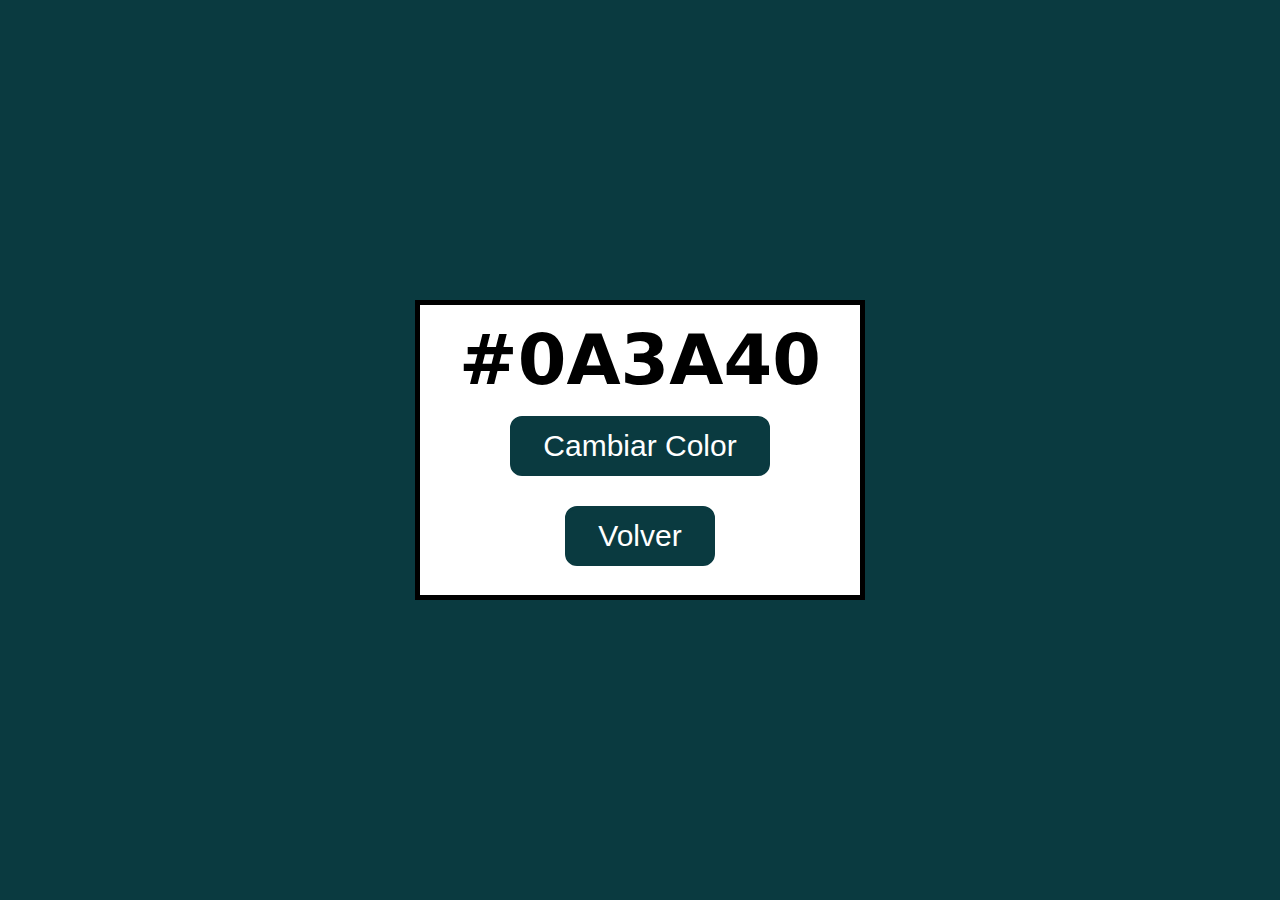
<file: color-hex-aleatorio/index.html>
<!DOCTYPE html>
<html lang="en">

<head>
	<meta charset="UTF-8">
	<meta name="viewport" content="width=device-width, initial-scale=1.0">
	<link rel="stylesheet" href="styles.css">
	<link rel="icon" type="image/png" href="icon.png">
	<title>Color Hexadecimal Aleatorio</title>
</head>

<body class="center-flex">
	<main id="container" class="center-flex">
		<p id="color">#0A3A40</p>
		<button class="btn">Cambiar Color</button>
		<button class="btn" id="volver">Volver</button>
	</main>

<script src="app.js"></script>
</body>
</html>
</file>
<file: color-hex-aleatorio/styles.css>
*{
    margin: 0;
    padding: 0;
    box-sizing: border-box;
}

body{
    height: 100vh;
    background-color: #0A3A40;
    text-align: center;
    font-family: system-ui, -apple-system, BlinkMacSystemFont, 'Segoe UI', Roboto, Oxygen, Ubuntu, Cantarell, 'Open Sans', 'Helvetica Neue', sans-serif;
}

.center-flex{
    display: flex;
    justify-content: center;
    align-items: center;
}

#container{
    height: 300px;
    width: 450px;
    background-color: white;
    border: 5px solid black;
    flex-wrap: nowrap;
    flex-direction: column;
}

#color{
    font-size: 70px;
    font-weight: bold;
}

.btn{
    font-size: 30px;
    color: white;
    background-color: #0A3A40;
    border-radius: 12px;
    margin: 15px;
    padding: 10px 30px;
    border: 3px solid #0A3A40;
    user-select: none;
    transition-duration: .3s;
    cursor: pointer;
}

.btn:hover{
    background-color: white;
    color: #0A3A40;
}
</file>
